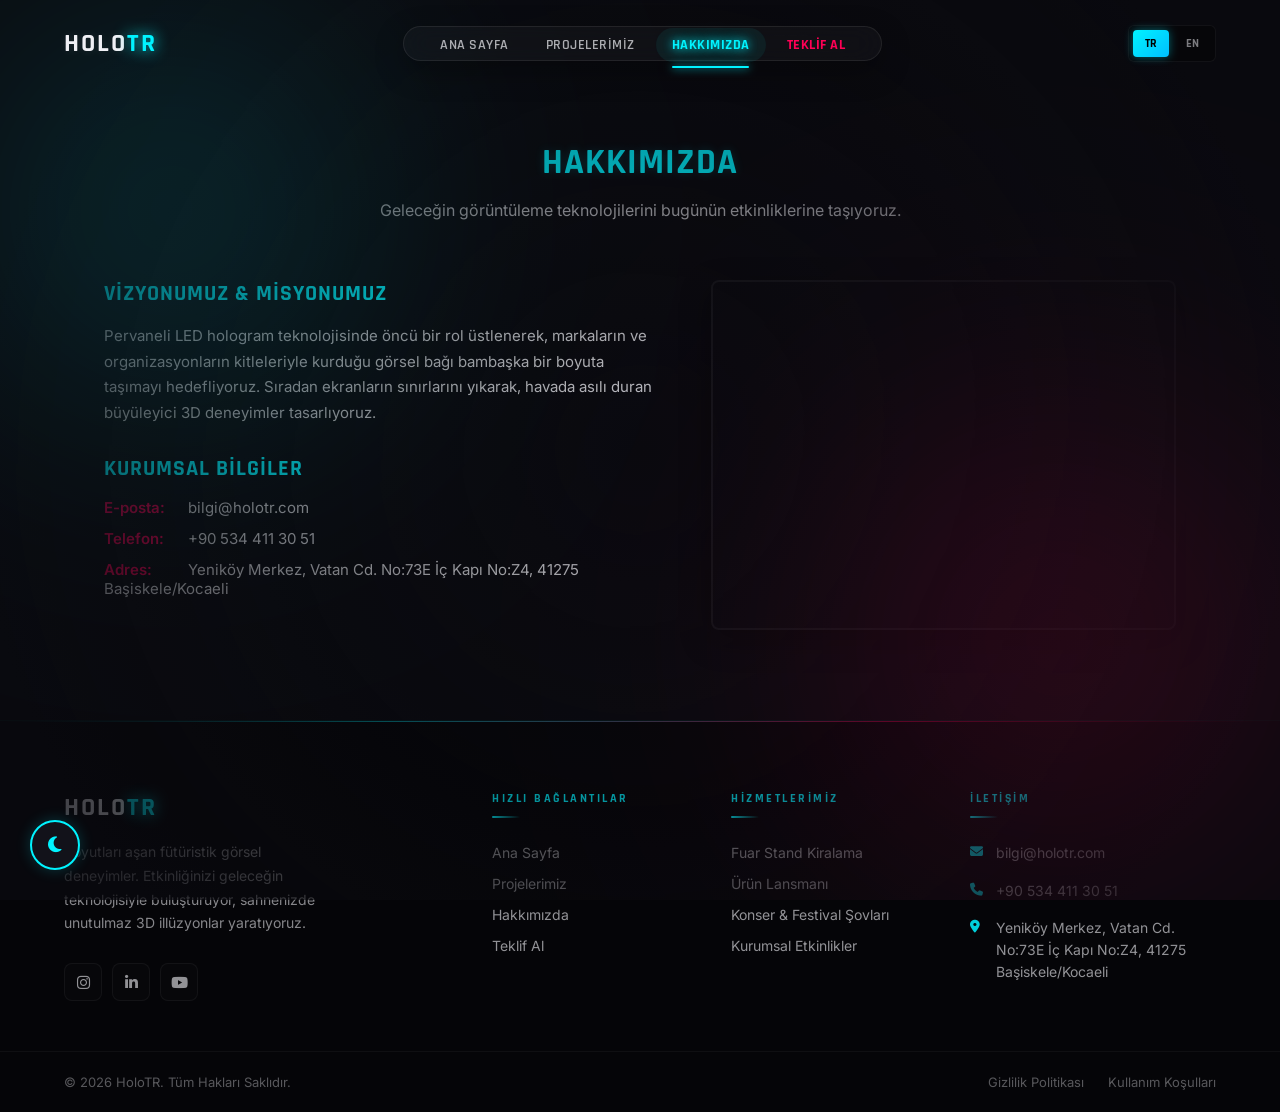
<file: about.html>
<!DOCTYPE html>
<html lang="tr">
<head>
    <meta charset="UTF-8">
    <meta name="viewport" content="width=device-width, initial-scale=1.0">
    <title>Hakkımızda - Hologram Gösteri Hizmetleri</title>
    <link rel="preconnect" href="https://fonts.googleapis.com">
    <link rel="preconnect" href="https://fonts.gstatic.com" crossorigin>
    <link href="https://fonts.googleapis.com/css2?family=Inter:wght@300;400;600&family=Rajdhani:wght@500;700&display=swap" rel="stylesheet">
    <link rel="stylesheet" href="https://cdnjs.cloudflare.com/ajax/libs/font-awesome/6.5.1/css/all.min.css">

    <link rel="stylesheet" href="css/style.css">
    <link rel="stylesheet" href="css/animations.css">
</head>
<body class="dark-theme">

    <!-- Pervane yok, sadece arka plan sis efekti -->
    <div class="hologram-bg-container">
        <div class="cyber-fog fog-cyan"></div>
        <div class="cyber-fog fog-magenta"></div>
    </div>

    <!-- Scroll ile aktif olan duman makineleri (kapsayıcıdan bağımsız) -->
    <div class="fog-machine machine-left"></div>
    <div class="fog-machine machine-right"></div>

    <header class="site-header">
        <div class="header-inner">
            <div class="logo">
                <a href="index.html">HOLO<span>TR</span></a>
            </div>

            <nav class="main-nav">
                <div class="nav-wrapper">
                    <ul>
                        <li><a href="index.html" data-i18n="nav-home">Ana Sayfa</a></li>
                        <li><a href="projects.html" data-i18n="nav-projects">Projelerimiz</a></li>
                        <li><a href="about.html" class="active" data-i18n="nav-about">Hakkımızda</a></li>
                        <li><a href="contact.html" class="btn-cta" data-i18n="nav-contact">Teklif Al</a></li>
                    </ul>
                </div>
            </nav>

            <div class="header-actions">
                <div class="lang-switch">
                    <button id="btn-tr" class="active">TR</button>
                    <button id="btn-en">EN</button>
                </div>
                <button class="mobile-menu-toggle" id="mobileMenuToggle" aria-label="Menüyü Aç/Kapat" aria-expanded="false">
                    <span class="hamburger-line"></span>
                    <span class="hamburger-line"></span>
                    <span class="hamburger-line"></span>
                </button>
            </div>
        </div>
    </header>

    <section class="about-section">
        <div class="section-title reveal">
            <h2 data-i18n="about-title">Hakkımızda</h2>
            <p data-i18n="about-subtitle">Geleceğin görüntüleme teknolojilerini bugünün etkinliklerine taşıyoruz.</p>
        </div>

        <div class="about-content-grid">
            <div class="about-text reveal delay-1">
                <h3 data-i18n="about-vision-title">Vizyonumuz & Misyonumuz</h3>
                <p data-i18n="about-vision-text">Pervaneli LED hologram teknolojisinde öncü bir rol üstlenerek, markaların ve organizasyonların kitleleriyle kurduğu görsel bağı bambaşka bir boyuta taşımayı hedefliyoruz. Sıradan ekranların sınırlarını yıkarak, havada asılı duran büyüleyici 3D deneyimler tasarlıyoruz.</p>

                <h3 data-i18n="about-info-title">Kurumsal Bilgiler</h3>
                <ul class="corporate-info-list">
                    <li><strong>E-posta:</strong> <a href="mailto:bilgi@holotr.com">bilgi@holotr.com</a></li>
                    <li><strong>Telefon:</strong> <a href="tel:+905344113051">+90 534 411 30 51</a></li>
                    <li><strong>Adres:</strong> Yeniköy Merkez, Vatan Cd. No:73E İç Kapı No:Z4, 41275 Başiskele/Kocaeli</li>
                </ul>
            </div>

            <div class="about-map-container reveal delay-2">
                <iframe
                    src="https://maps.google.com/maps?q=Yenik%C3%B6y%20Merkez,%20Vatan%20Cd.%20No:73E,%20Ba%C5%9Fiskele,%20Kocaeli&t=&z=15&ie=UTF8&iwloc=&output=embed"
                    width="100%"
                    height="100%"
                    style="border:0;"
                    allowfullscreen=""
                    loading="lazy"
                    referrerpolicy="no-referrer-when-downgrade">
                </iframe>
            </div>
        </div>
    </section>

    <div class="theme-toggle-container">
        <button id="theme-toggle-btn" title="Temayı Değiştir">
            <i class="fas fa-moon" id="theme-icon"></i>
        </button>
    </div>

    <footer class="site-footer">
        <div class="footer-glow-bar"></div>
        <div class="footer-main">
            <div class="footer-brand">
                <span class="footer-logo">HOLO<span>TR</span></span>
                <p class="footer-tagline" data-i18n="footer-slogan">Boyutları aşan fütüristik görsel deneyimler. Etkinliğinizi geleceğin teknolojisiyle buluşturuyor, sahnenizde unutulmaz 3D illüzyonlar yaratıyoruz.</p>
                <div class="footer-social-icons">
                    <a href="https://www.instagram.com/holo.tr/" target="_blank" title="Instagram"><i class="fab fa-instagram"></i></a>
                    <a href="#" target="_blank" title="LinkedIn"><i class="fab fa-linkedin-in"></i></a>
                    <a href="#" target="_blank" title="YouTube"><i class="fab fa-youtube"></i></a>
                </div>
            </div>
            <div class="footer-col">
                <h4 data-i18n="footer-nav-title">Hızlı Bağlantılar</h4>
                <ul>
                    <li><a href="index.html" data-i18n="nav-home">Ana Sayfa</a></li>
                    <li><a href="projects.html" data-i18n="nav-projects">Projelerimiz</a></li>
                    <li><a href="about.html" data-i18n="nav-about">Hakkımızda</a></li>
                    <li><a href="contact.html" data-i18n="nav-contact">Teklif Al</a></li>
                </ul>
            </div>
            <div class="footer-col">
                <h4 data-i18n="footer-services-title">Hizmetlerimiz</h4>
                <ul>
                    <li><a href="contact.html" data-i18n="footer-svc-1">Fuar Stand Kiralama</a></li>
                    <li><a href="contact.html" data-i18n="footer-svc-2">Ürün Lansmanı</a></li>
                    <li><a href="contact.html" data-i18n="footer-svc-3">Konser & Festival Şovları</a></li>
                    <li><a href="contact.html" data-i18n="footer-svc-4">Kurumsal Etkinlikler</a></li>
                </ul>
            </div>
            <div class="footer-col">
                <h4 data-i18n="footer-contact-title">İletişim</h4>
                <div class="footer-contact-item">
                    <i class="fas fa-envelope"></i>
                    <p><a href="mailto:bilgi@holotr.com">bilgi@holotr.com</a></p>
                </div>
                <div class="footer-contact-item">
                    <i class="fas fa-phone"></i>
                    <p><a href="tel:+905344113051">+90 534 411 30 51</a></p>
                </div>
                <div class="footer-contact-item">
                    <i class="fas fa-map-marker-alt"></i>
                    <p data-i18n="footer-address">Yeniköy Merkez, Vatan Cd. No:73E İç Kapı No:Z4, 41275 Başiskele/Kocaeli</p>
                </div>
            </div>
        </div>
        <div class="footer-bottom-bar">
            <div class="footer-bottom-inner">
                <p class="footer-copyright">&copy; 2026 HoloTR. <span data-i18n="footer-rights">Tüm Hakları Saklıdır.</span></p>
                <div class="footer-legal-links">
                    <a href="#" data-i18n="footer-privacy">Gizlilik Politikası</a>
                    <a href="#" data-i18n="footer-terms">Kullanım Koşulları</a>
                </div>
            </div>
        </div>
    </footer>

    <script src="js/main.js"></script>
</body>
</html>
</file>
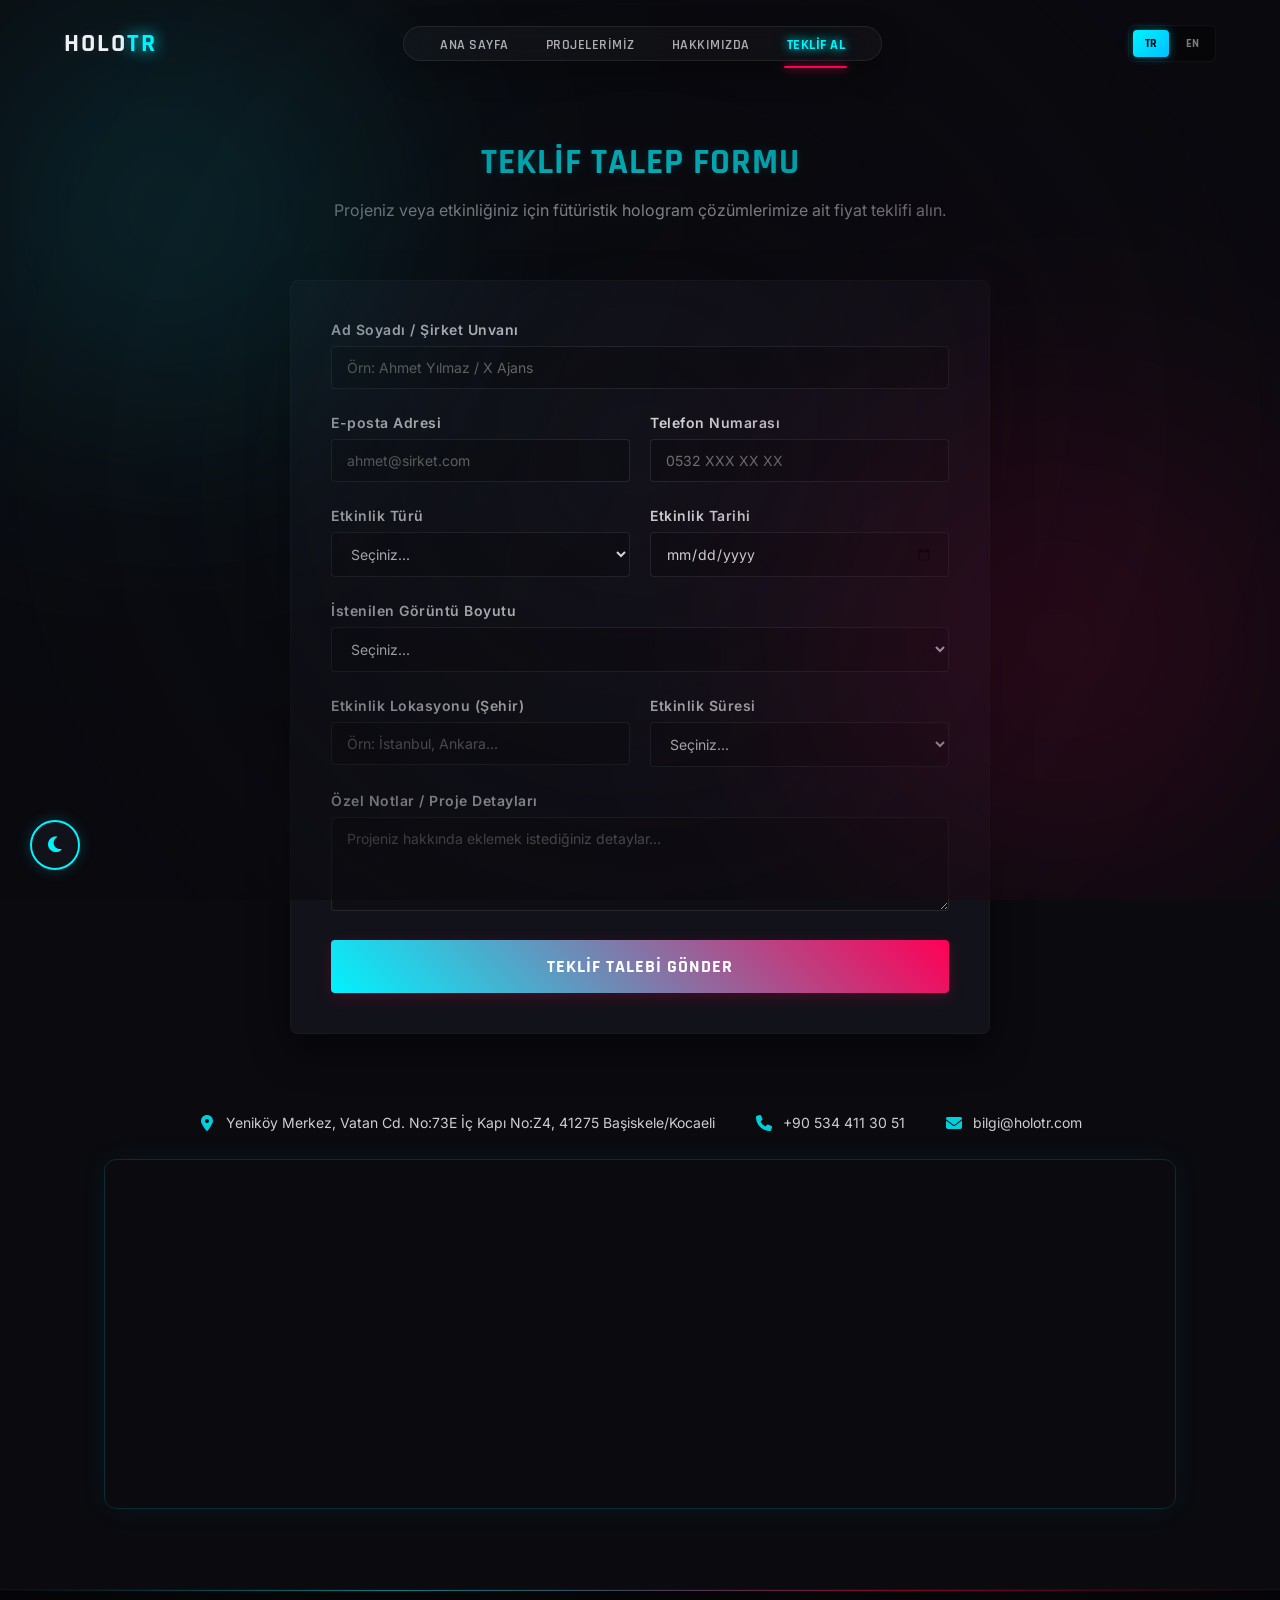
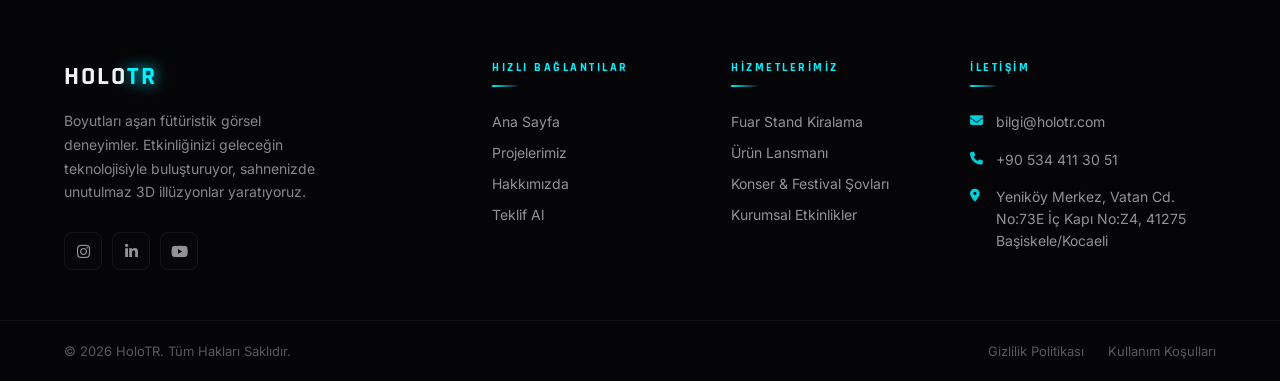
<file: contact.html>
<!DOCTYPE html>
<html lang="tr">
<head>
    <meta charset="UTF-8">
    <meta name="viewport" content="width=device-width, initial-scale=1.0">
    <title>Teklif Al - Hologram Gösteri Hizmetleri</title>
    <link rel="preconnect" href="https://fonts.googleapis.com">
    <link rel="preconnect" href="https://fonts.gstatic.com" crossorigin>
    <link href="https://fonts.googleapis.com/css2?family=Inter:wght@300;400;600&family=Rajdhani:wght@500;700&display=swap" rel="stylesheet">
    <link rel="stylesheet" href="https://cdnjs.cloudflare.com/ajax/libs/font-awesome/6.5.1/css/all.min.css">

    <link rel="stylesheet" href="css/style.css">
    <link rel="stylesheet" href="css/animations.css">
</head>
<body class="dark-theme">

    <!-- Pervane yok, sadece arka plan sis efekti -->
    <div class="hologram-bg-container">
        <div class="cyber-fog fog-cyan"></div>
        <div class="cyber-fog fog-magenta"></div>
    </div>

    <!-- Scroll ile aktif olan duman makineleri (kapsayıcıdan bağımsız) -->
    <div class="fog-machine machine-left"></div>
    <div class="fog-machine machine-right"></div>

    <header class="site-header">
        <div class="header-inner">
            <div class="logo">
                <a href="index.html">HOLO<span>TR</span></a>
            </div>

            <nav class="main-nav">
                <div class="nav-wrapper">
                    <ul>
                        <li><a href="index.html" data-i18n="nav-home">Ana Sayfa</a></li>
                        <li><a href="projects.html" data-i18n="nav-projects">Projelerimiz</a></li>
                        <li><a href="about.html" data-i18n="nav-about">Hakkımızda</a></li>
                        <li><a href="contact.html" class="btn-cta active" data-i18n="nav-contact">Teklif Al</a></li>
                    </ul>
                </div>
            </nav>

            <div class="header-actions">
                <div class="lang-switch">
                    <button id="btn-tr" class="active">TR</button>
                    <button id="btn-en">EN</button>
                </div>
                <button class="mobile-menu-toggle" id="mobileMenuToggle" aria-label="Menüyü Aç/Kapat" aria-expanded="false">
                    <span class="hamburger-line"></span>
                    <span class="hamburger-line"></span>
                    <span class="hamburger-line"></span>
                </button>
            </div>
        </div>
    </header>

    <section class="contact-section">
        <div class="section-title reveal">
            <h2 data-i18n="form-title">Teklif Talep Formu</h2>
            <p data-i18n="form-subtitle">Projeniz veya etkinliğiniz için fütüristik hologram çözümlerimize ait fiyat teklifi alın.</p>
        </div>

        <div class="form-container reveal delay-1">
            <form id="proposalForm" action="https://formspree.io/f/xbdvjejz" method="POST">
                <div class="form-group">
                    <label for="customerName" data-i18n="lbl-name">Ad Soyadı / Şirket Unvanı</label>
                    <input type="text" id="customerName" name="customerName" required placeholder="Örn: Ahmet Yılmaz / X Ajans" data-i18n-placeholder="placeholder-name">
                </div>

                <div class="form-grid-2">
                    <div class="form-group">
                        <label for="email" data-i18n="lbl-email">E-posta Adresi</label>
                        <input type="email" id="email" name="email" required placeholder="ahmet@sirket.com" data-i18n-placeholder="placeholder-email">
                    </div>
                    <div class="form-group">
                        <label for="phone" data-i18n="lbl-phone">Telefon Numarası</label>
                        <input type="tel" id="phone" name="phone" required placeholder="0532 XXX XX XX" data-i18n-placeholder="placeholder-phone">
                    </div>
                </div>

                <div class="form-grid-2">
                    <div class="form-group">
                        <label for="eventType" data-i18n="lbl-event-type">Etkinlik Türü</label>
                        <select id="eventType" name="eventType" required>
                            <option value="" disabled selected data-i18n="opt-select">Seçiniz...</option>
                            <option value="fuar" data-i18n="filter-fuar">Fuar Standı</option>
                            <option value="lansman" data-i18n="filter-lansman">Lansmanlar</option>
                            <option value="festival" data-i18n="filter-festival">Konser / Festival</option>
                            <option value="diger" data-i18n="opt-other">Diğer / Özel Etkinlik</option>
                        </select>
                    </div>
                    <div class="form-group">
                        <label for="eventDate" data-i18n="lbl-date">Etkinlik Tarihi <span class="label-optional">(Opsiyonel)</span></label>
                        <input type="date" id="eventDate" name="eventDate">
                    </div>
                </div>

                <div class="form-group">
                    <label for="hologramSize" data-i18n="lbl-hologram-size">İstenilen Görüntü Boyutu</label>
                    <select id="hologramSize" name="hologramSize" required>
                        <option value="" disabled selected data-i18n="opt-select">Seçiniz...</option>
                        <option value="desktop" data-i18n="opt-size-desktop">Masaüstü / Ürün Boyutu (~50 cm)</option>
                        <option value="human" data-i18n="opt-size-human">İnsan Boyu / Standart (~1.5 m - 2 m)</option>
                        <option value="stage" data-i18n="opt-size-stage">Sahne / Dev Boyut (3 m ve üzeri)</option>
                    </select>
                </div>

                <div class="form-grid-2">
                    <div class="form-group">
                        <label for="eventLocation" data-i18n="lbl-event-location">Etkinlik Lokasyonu (Şehir)</label>
                        <input type="text" id="eventLocation" name="eventLocation" placeholder="Örn: İstanbul, Ankara..." data-i18n-placeholder="placeholder-location">
                    </div>
                    <div class="form-group">
                        <label for="eventDuration" data-i18n="lbl-event-duration">Etkinlik Süresi</label>
                        <select id="eventDuration" name="eventDuration" required>
                            <option value="" disabled selected data-i18n="opt-select">Seçiniz...</option>
                            <option value="1-day" data-i18n="opt-duration-1">1 Gün</option>
                            <option value="2-4-days" data-i18n="opt-duration-2-4">2-4 Gün (Fuar Süresince)</option>
                            <option value="weekly" data-i18n="opt-duration-weekly">1 Hafta ve Üzeri</option>
                        </select>
                    </div>
                </div>

                <div class="form-group">
                    <label for="notes" data-i18n="lbl-notes">Özel Notlar / Proje Detayları</label>
                    <textarea id="notes" name="notes" rows="4" placeholder="Projeniz hakkında eklemek istediğiniz detaylar..." data-i18n-placeholder="placeholder-notes"></textarea>
                </div>

                <button type="submit" class="btn-submit" id="btnSubmitForm" data-i18n="btn-send">Teklif Talebi Gönder</button>
            </form>

            <div id="formSuccessMessage" class="success-message" style="display: none;">
                <h3 data-i18n="msg-success-title">Talebiniz Başarıyla Alındı!</h3>
                <p data-i18n="msg-success-desc">Uzman ekibimiz en kısa sürede sizinle iletişime geçecektir.</p>
            </div>
        </div>
    </section>

    <section class="contact-map-section reveal">
        <div class="contact-meta-bar">
            <div class="contact-meta-item">
                <i class="fas fa-map-marker-alt"></i>
                <span>Yeniköy Merkez, Vatan Cd. No:73E İç Kapı No:Z4, 41275 Başiskele/Kocaeli</span>
            </div>
            <div class="contact-meta-item">
                <i class="fas fa-phone"></i>
                <a href="tel:+905344113051">+90 534 411 30 51</a>
            </div>
            <div class="contact-meta-item">
                <i class="fas fa-envelope"></i>
                <a href="mailto:bilgi@holotr.com">bilgi@holotr.com</a>
            </div>
        </div>
        <div class="contact-map-wrapper">
            <iframe
                src="https://maps.google.com/maps?q=Yenik%C3%B6y%20Merkez,%20Vatan%20Cd.%20No:73E,%20Ba%C5%9Fiskele,%20Kocaeli&t=&z=15&ie=UTF8&iwloc=&output=embed"
                width="100%"
                height="350"
                style="border:0;"
                allowfullscreen=""
                loading="lazy"
                referrerpolicy="no-referrer-when-downgrade">
            </iframe>
        </div>
    </section>

    <div class="theme-toggle-container">
        <button id="theme-toggle-btn" title="Temayı Değiştir">
            <i class="fas fa-moon" id="theme-icon"></i>
        </button>
    </div>

    <footer class="site-footer">
        <div class="footer-glow-bar"></div>
        <div class="footer-main">
            <div class="footer-brand">
                <span class="footer-logo">HOLO<span>TR</span></span>
                <p class="footer-tagline" data-i18n="footer-slogan">Boyutları aşan fütüristik görsel deneyimler. Etkinliğinizi geleceğin teknolojisiyle buluşturuyor, sahnenizde unutulmaz 3D illüzyonlar yaratıyoruz.</p>
                <div class="footer-social-icons">
                    <a href="https://www.instagram.com/holo.tr/" target="_blank" title="Instagram"><i class="fab fa-instagram"></i></a>
                    <a href="#" target="_blank" title="LinkedIn"><i class="fab fa-linkedin-in"></i></a>
                    <a href="#" target="_blank" title="YouTube"><i class="fab fa-youtube"></i></a>
                </div>
            </div>
            <div class="footer-col">
                <h4 data-i18n="footer-nav-title">Hızlı Bağlantılar</h4>
                <ul>
                    <li><a href="index.html" data-i18n="nav-home">Ana Sayfa</a></li>
                    <li><a href="projects.html" data-i18n="nav-projects">Projelerimiz</a></li>
                    <li><a href="about.html" data-i18n="nav-about">Hakkımızda</a></li>
                    <li><a href="contact.html" data-i18n="nav-contact">Teklif Al</a></li>
                </ul>
            </div>
            <div class="footer-col">
                <h4 data-i18n="footer-services-title">Hizmetlerimiz</h4>
                <ul>
                    <li><a href="contact.html" data-i18n="footer-svc-1">Fuar Stand Kiralama</a></li>
                    <li><a href="contact.html" data-i18n="footer-svc-2">Ürün Lansmanı</a></li>
                    <li><a href="contact.html" data-i18n="footer-svc-3">Konser & Festival Şovları</a></li>
                    <li><a href="contact.html" data-i18n="footer-svc-4">Kurumsal Etkinlikler</a></li>
                </ul>
            </div>
            <div class="footer-col">
                <h4 data-i18n="footer-contact-title">İletişim</h4>
                <div class="footer-contact-item">
                    <i class="fas fa-envelope"></i>
                    <p><a href="mailto:bilgi@holotr.com">bilgi@holotr.com</a></p>
                </div>
                <div class="footer-contact-item">
                    <i class="fas fa-phone"></i>
                    <p><a href="tel:+905344113051">+90 534 411 30 51</a></p>
                </div>
                <div class="footer-contact-item">
                    <i class="fas fa-map-marker-alt"></i>
                    <p data-i18n="footer-address">Yeniköy Merkez, Vatan Cd. No:73E İç Kapı No:Z4, 41275 Başiskele/Kocaeli</p>
                </div>
            </div>
        </div>
        <div class="footer-bottom-bar">
            <div class="footer-bottom-inner">
                <p class="footer-copyright">&copy; 2026 HoloTR. <span data-i18n="footer-rights">Tüm Hakları Saklıdır.</span></p>
                <div class="footer-legal-links">
                    <a href="#" data-i18n="footer-privacy">Gizlilik Politikası</a>
                    <a href="#" data-i18n="footer-terms">Kullanım Koşulları</a>
                </div>
            </div>
        </div>
    </footer>

    <script src="js/main.js"></script>
    <script src="js/contact.js"></script>
</body>
</html>
</file>
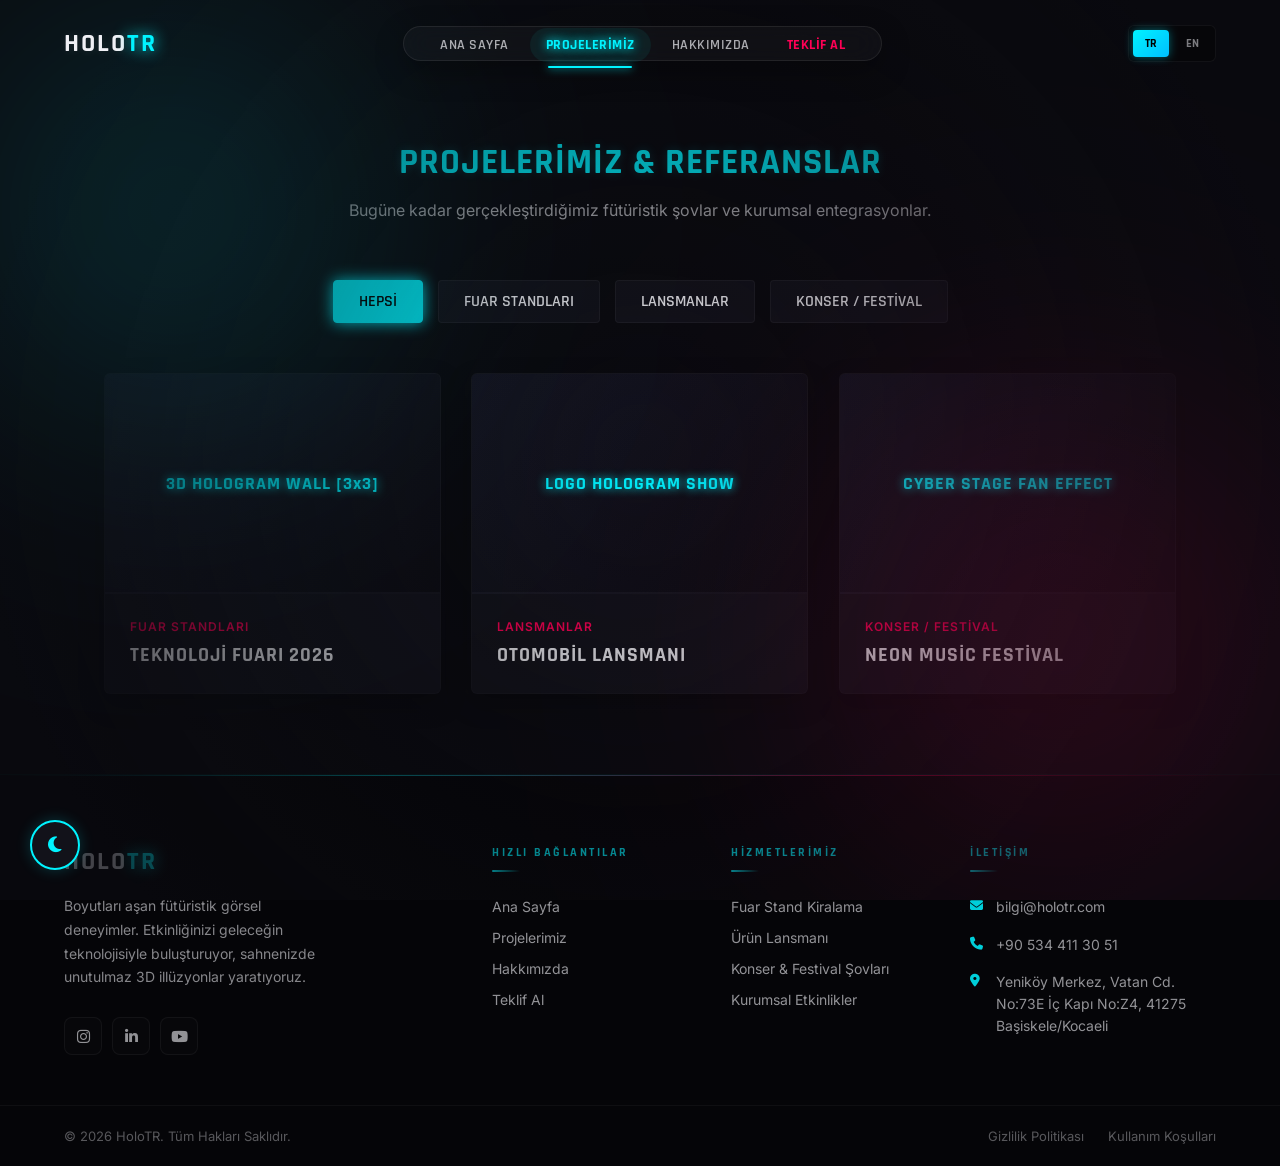
<file: projects.html>
<!DOCTYPE html>
<html lang="tr">
<head>
    <meta charset="UTF-8">
    <meta name="viewport" content="width=device-width, initial-scale=1.0">
    <title>Projelerimiz - Hologram Gösteri Hizmetleri</title>
    <link rel="preconnect" href="https://fonts.googleapis.com">
    <link rel="preconnect" href="https://fonts.gstatic.com" crossorigin>
    <link href="https://fonts.googleapis.com/css2?family=Inter:wght@300;400;600&family=Rajdhani:wght@500;700&display=swap" rel="stylesheet">
    <link rel="stylesheet" href="https://cdnjs.cloudflare.com/ajax/libs/font-awesome/6.5.1/css/all.min.css">

    <link rel="stylesheet" href="css/style.css">
    <link rel="stylesheet" href="css/animations.css">
</head>
<body class="dark-theme">

    <!-- Pervane yok, sadece arka plan sis efekti -->
    <div class="hologram-bg-container">
        <div class="cyber-fog fog-cyan"></div>
        <div class="cyber-fog fog-magenta"></div>
    </div>

    <!-- Scroll ile aktif olan duman makineleri (kapsayıcıdan bağımsız) -->
    <div class="fog-machine machine-left"></div>
    <div class="fog-machine machine-right"></div>

    <header class="site-header">
        <div class="header-inner">
            <div class="logo">
                <a href="index.html">HOLO<span>TR</span></a>
            </div>

            <nav class="main-nav">
                <div class="nav-wrapper">
                    <ul>
                        <li><a href="index.html" data-i18n="nav-home">Ana Sayfa</a></li>
                        <li><a href="projects.html" class="active" data-i18n="nav-projects">Projelerimiz</a></li>
                        <li><a href="about.html" data-i18n="nav-about">Hakkımızda</a></li>
                        <li><a href="contact.html" class="btn-cta" data-i18n="nav-contact">Teklif Al</a></li>
                    </ul>
                </div>
            </nav>

            <div class="header-actions">
                <div class="lang-switch">
                    <button id="btn-tr" class="active">TR</button>
                    <button id="btn-en">EN</button>
                </div>
                <button class="mobile-menu-toggle" id="mobileMenuToggle" aria-label="Menüyü Aç/Kapat" aria-expanded="false">
                    <span class="hamburger-line"></span>
                    <span class="hamburger-line"></span>
                    <span class="hamburger-line"></span>
                </button>
            </div>
        </div>
    </header>

    <section class="projects-section">
        <div class="section-title reveal">
            <h2 data-i18n="proj-title">Projelerimiz & Referanslar</h2>
            <p data-i18n="proj-subtitle">Bugüne kadar gerçekleştirdiğimiz fütüristik şovlar ve kurumsal entegrasyonlar.</p>
        </div>

        <div class="filter-container reveal delay-1">
            <button class="filter-btn active" data-filter="all" data-i18n="filter-all">Hepsi</button>
            <button class="filter-btn" data-filter="fuar" data-i18n="filter-fuar">Fuar Standları</button>
            <button class="filter-btn" data-filter="lansman" data-i18n="filter-lansman">Lansmanlar</button>
            <button class="filter-btn" data-filter="festival" data-i18n="filter-festival">Konser / Festival</button>
        </div>

        <div class="projects-grid">
            <div class="project-item fuar reveal delay-1">
                <div class="project-media">
                    <div class="media-placeholder">3D HOLOGRAM WALL [3x3]</div>
                </div>
                <div class="project-info">
                    <span class="project-category" data-i18n="filter-fuar">Fuar Standı</span>
                    <h3>Teknoloji Fuarı 2026</h3>
                </div>
            </div>

            <div class="project-item lansman reveal delay-2">
                <div class="project-media">
                    <div class="media-placeholder">LOGO HOLOGRAM SHOW</div>
                </div>
                <div class="project-info">
                    <span class="project-category" data-i18n="filter-lansman">Lansmanlar</span>
                    <h3>Otomobil Lansmanı</h3>
                </div>
            </div>

            <div class="project-item festival reveal delay-3">
                <div class="project-media">
                    <div class="media-placeholder">CYBER STAGE FAN EFFECT</div>
                </div>
                <div class="project-info">
                    <span class="project-category" data-i18n="filter-festival">Konser / Festival</span>
                    <h3>Neon Music Festival</h3>
                </div>
            </div>
        </div>
    </section>

    <div class="theme-toggle-container">
        <button id="theme-toggle-btn" title="Temayı Değiştir">
            <i class="fas fa-moon" id="theme-icon"></i>
        </button>
    </div>

    <footer class="site-footer">
        <div class="footer-glow-bar"></div>
        <div class="footer-main">
            <div class="footer-brand">
                <span class="footer-logo">HOLO<span>TR</span></span>
                <p class="footer-tagline" data-i18n="footer-slogan">Boyutları aşan fütüristik görsel deneyimler. Etkinliğinizi geleceğin teknolojisiyle buluşturuyor, sahnenizde unutulmaz 3D illüzyonlar yaratıyoruz.</p>
                <div class="footer-social-icons">
                    <a href="https://www.instagram.com/holo.tr/" target="_blank" title="Instagram"><i class="fab fa-instagram"></i></a>
                    <a href="#" target="_blank" title="LinkedIn"><i class="fab fa-linkedin-in"></i></a>
                    <a href="#" target="_blank" title="YouTube"><i class="fab fa-youtube"></i></a>
                </div>
            </div>
            <div class="footer-col">
                <h4 data-i18n="footer-nav-title">Hızlı Bağlantılar</h4>
                <ul>
                    <li><a href="index.html" data-i18n="nav-home">Ana Sayfa</a></li>
                    <li><a href="projects.html" data-i18n="nav-projects">Projelerimiz</a></li>
                    <li><a href="about.html" data-i18n="nav-about">Hakkımızda</a></li>
                    <li><a href="contact.html" data-i18n="nav-contact">Teklif Al</a></li>
                </ul>
            </div>
            <div class="footer-col">
                <h4 data-i18n="footer-services-title">Hizmetlerimiz</h4>
                <ul>
                    <li><a href="contact.html" data-i18n="footer-svc-1">Fuar Stand Kiralama</a></li>
                    <li><a href="contact.html" data-i18n="footer-svc-2">Ürün Lansmanı</a></li>
                    <li><a href="contact.html" data-i18n="footer-svc-3">Konser & Festival Şovları</a></li>
                    <li><a href="contact.html" data-i18n="footer-svc-4">Kurumsal Etkinlikler</a></li>
                </ul>
            </div>
            <div class="footer-col">
                <h4 data-i18n="footer-contact-title">İletişim</h4>
                <div class="footer-contact-item">
                    <i class="fas fa-envelope"></i>
                    <p><a href="mailto:bilgi@holotr.com">bilgi@holotr.com</a></p>
                </div>
                <div class="footer-contact-item">
                    <i class="fas fa-phone"></i>
                    <p><a href="tel:+905344113051">+90 534 411 30 51</a></p>
                </div>
                <div class="footer-contact-item">
                    <i class="fas fa-map-marker-alt"></i>
                    <p data-i18n="footer-address">Yeniköy Merkez, Vatan Cd. No:73E İç Kapı No:Z4, 41275 Başiskele/Kocaeli</p>
                </div>
            </div>
        </div>
        <div class="footer-bottom-bar">
            <div class="footer-bottom-inner">
                <p class="footer-copyright">&copy; 2026 HoloTR. <span data-i18n="footer-rights">Tüm Hakları Saklıdır.</span></p>
                <div class="footer-legal-links">
                    <a href="#" data-i18n="footer-privacy">Gizlilik Politikası</a>
                    <a href="#" data-i18n="footer-terms">Kullanım Koşulları</a>
                </div>
            </div>
        </div>
    </footer>

    <script src="js/main.js"></script>
    <script>
        document.addEventListener('DOMContentLoaded', () => {
            const filterButtons = document.querySelectorAll('.filter-btn');
            const projectItems = document.querySelectorAll('.project-item');

            filterButtons.forEach(btn => {
                btn.addEventListener('click', () => {
                    filterButtons.forEach(b => b.classList.remove('active'));
                    btn.classList.add('active');

                    const filterValue = btn.getAttribute('data-filter');

                    projectItems.forEach(item => {
                        if (filterValue === 'all' || item.classList.contains(filterValue)) {
                            item.style.display = 'block';
                        } else {
                            item.style.display = 'none';
                        }
                    });
                });
            });
        });
    </script>
</body>
</html>
</file>
<file: css/style.css>
/* ==========================================================================
   1. DEĞİŞKENLER VE TEMA AYARLARI (GÜNCELLENMİŞ SÜRÜM)
   ========================================================================== */
:root {
    --bg-color: #0a0a0f;
    --text-color: #f0f0f5;
    --accent-color: #00f3ff; 
    --plasma-color: #ff0055; 
    --header-bg: rgba(10, 10, 15, 0.85);
    --footer-bg: #050508;
    --card-bg: #12121a;
    --nav-text-color: #f0f0f5;
}

body.light-theme {
    --bg-color: #f4f6f9;
    --text-color: #1a1a24;
    --accent-color: #0055cc; 
    --plasma-color: #e6004c; 
    --header-bg: rgba(255, 255, 255, 0.95); 
    --footer-bg: #e1e5ed;
    --card-bg: #ffffff;
    --nav-text-color: #1a1a24;
}

/* ==========================================================================
   2. GENEL SIFIRLAMA VE TIPOGRAFİ
   ========================================================================== */
* {
    margin: 0;
    padding: 0;
    box-sizing: border-box;
    transition: background-color 0.3s ease, color 0.3s ease, border-color 0.3s ease;
}

body {
    font-family: 'Inter', sans-serif;
    background-color: var(--bg-color);
    color: var(--text-color);
    overflow-x: hidden;
}

h1, h2, h3, .logo {
    font-family: 'Rajdhani', sans-serif;
    text-transform: uppercase;
    letter-spacing: 1px;
}

a {
    text-decoration: none;
    color: inherit;
}

/* ==========================================================================
   3. ÜST MENÜ (HEADER) - SİMETRİK KAPSÜL SÜRÜMÜ
   ========================================================================== */
.site-header {
    position: fixed;
    top: 0;
    left: 0;
    width: 100%;
    z-index: 1000;
    padding: 25px 5%;
    background: transparent; 
}

.header-inner {
    display: flex;
    justify-content: space-between;
    align-items: center;
    max-width: 1400px;
    margin: 0 auto;
    width: 100%;
}

.logo {
    font-size: 26px;
    font-weight: 700;
    letter-spacing: 2px;
    color: var(--text-color);
    text-shadow: 0 0 10px rgba(255, 255, 255, 0.1);
    cursor: pointer;
}
.logo span {
    color: var(--accent-color);
    text-shadow: 0 0 15px var(--accent-color);
}

.main-nav {
    display: flex;
    align-items: center;
}

/* 💊 BUZLU CAM EFEKTLİ YUVARLATILMIŞ KAPSÜL */
.nav-wrapper {
    background: rgba(255, 255, 255, 0.03);
    backdrop-filter: blur(15px);
    -webkit-backdrop-filter: blur(15px);
    border: 1px solid rgba(255, 255, 255, 0.08);
    padding: 6px 20px;
    border-radius: 100px;
    box-shadow: 0 10px 30px rgba(0, 0, 0, 0.3);
    transition: all 0.3s ease;
}

.nav-wrapper ul {
    display: flex;
    list-style: none;
    gap: 5px;
    margin: 0;
    padding: 0;
}

.nav-wrapper ul li a {
    color: var(--text-color);
    text-decoration: none;
    font-weight: 600;
    font-size: 14px;
    letter-spacing: 0.5px;
    padding: 8px 16px;
    border-radius: 50px;
    text-transform: uppercase;
    font-family: 'Rajdhani', sans-serif;
    transition: all 0.3s ease;
    opacity: 0.7;
}

.nav-wrapper ul li a:hover,
.nav-wrapper ul li a.active {
    opacity: 1;
    color: var(--accent-color) !important;
    background: rgba(0, 243, 255, 0.06);
}

.nav-wrapper:hover {
    border-color: rgba(0, 243, 255, 0.25);
    box-shadow: 0 0 20px rgba(0, 243, 255, 0.1);
}

.header-actions {
    display: flex;
    align-items: center;
    gap: 15px;
}

.lang-switch {
    display: flex;
    gap: 5px;
    background: rgba(0, 0, 0, 0.3);
    padding: 4px;
    border-radius: 6px;
    border: 1px solid rgba(255, 255, 255, 0.05);
}

.lang-switch button {
    background: none;
    border: none;
    color: var(--text-color);
    padding: 6px 12px;
    cursor: pointer;
    font-size: 12px;
    font-weight: 700;
    font-family: 'Rajdhani', sans-serif;
    border-radius: 4px;
    transition: all 0.2s ease;
    opacity: 0.5;
}

.lang-switch button:hover { opacity: 0.9; }

.lang-switch button.active {
    background: linear-gradient(135deg, var(--accent-color), #00bfff);
    color: #000;
    opacity: 1;
    box-shadow: 0 0 10px rgba(0, 243, 255, 0.4);
}

/* ==========================================================================
   4. HERO / GİRİŞ ALANI
   ========================================================================== */
.hero-section {
    position: relative;
    height: 100vh;
    width: 100%;
    display: flex;
    justify-content: center;
    align-items: center;
    text-align: center;
    padding: 0 20px;
}

.hero-content {
    position: relative;
    z-index: 10;
    max-width: 800px;
}

.hero-content h1 {
    font-size: 56px;
    font-weight: 700;
    margin-bottom: 20px;
    text-shadow: 0 0 20px rgba(0, 243, 255, 0.3);
}

.hero-content p {
    font-size: 18px;
    margin-bottom: 40px;
    opacity: 0.9;
}

.hero-buttons {
    display: flex;
    gap: 18px;
    justify-content: center;
    flex-wrap: wrap;
}

.btn-main {
    display: inline-block;
    padding: 15px 40px;
    background: transparent;
    border: 2px solid var(--accent-color);
    color: var(--text-color);
    font-weight: 600;
    text-transform: uppercase;
    letter-spacing: 1px;
    border-radius: 4px;
    box-shadow: 0 0 15px rgba(0, 243, 255, 0.2);
    transition: all 0.3s ease;
}
.btn-main:hover {
    background-color: var(--accent-color);
    color: #000;
    box-shadow: 0 0 28px var(--accent-color);
    transform: translateY(-2px);
}

.btn-secondary {
    display: inline-flex;
    align-items: center;
    gap: 8px;
    padding: 15px 40px;
    background: rgba(255, 255, 255, 0.04);
    backdrop-filter: blur(10px);
    -webkit-backdrop-filter: blur(10px);
    border: 1px solid rgba(255, 255, 255, 0.12);
    color: var(--text-color);
    font-weight: 600;
    text-transform: uppercase;
    letter-spacing: 1px;
    border-radius: 4px;
    font-family: 'Inter', sans-serif;
    font-size: 14px;
    transition: all 0.3s ease;
}

.btn-secondary i {
    font-size: 12px;
    opacity: 0.7;
    transition: transform 0.3s ease;
}

.btn-secondary:hover {
    background: rgba(255, 255, 255, 0.09);
    border-color: rgba(255, 255, 255, 0.28);
    transform: translateY(-2px);
    box-shadow: 0 8px 20px rgba(0, 0, 0, 0.2);
}

.btn-secondary:hover i {
    transform: translateX(3px);
    opacity: 1;
}

/* ==========================================================================
   5. TEMA DEĞİŞTİRME BUTONU (Sol Alt Sabit)
   ========================================================================== */
.theme-toggle-container {
    position: fixed;
    bottom: 30px;
    left: 30px;
    z-index: 999;
}

#theme-toggle-btn {
    width: 50px;
    height: 50px;
    border-radius: 50%;
    background-color: var(--card-bg);
    border: 2px solid var(--accent-color);
    cursor: pointer;
    display: flex;
    justify-content: center;
    align-items: center;
    box-shadow: 0 0 15px rgba(0, 243, 255, 0.2);
    transition: box-shadow 0.3s ease, border-color 0.3s ease;
}
#theme-toggle-btn:hover {
    box-shadow: 0 0 25px rgba(0, 243, 255, 0.45);
}
#theme-toggle-btn #theme-icon {
    font-size: 18px;
    color: var(--accent-color);
    transition: transform 0.4s ease, color 0.3s ease;
}
#theme-toggle-btn:hover #theme-icon {
    transform: rotate(25deg) scale(1.15);
}
body.light-theme #theme-toggle-btn #theme-icon {
    color: #e6a800;
}

/* ==========================================================================
   MOBİL HAMBURGER MENÜ BUTONU
   ========================================================================== */
.mobile-menu-toggle {
    display: none;
    flex-direction: column;
    justify-content: center;
    align-items: center;
    gap: 5px;
    width: 38px;
    height: 38px;
    background: rgba(0, 243, 255, 0.05);
    border: 1px solid rgba(0, 243, 255, 0.25);
    border-radius: 8px;
    cursor: pointer;
    padding: 7px 6px;
    transition: background 0.3s, border-color 0.3s;
}
.mobile-menu-toggle:hover {
    background: rgba(0, 243, 255, 0.12);
    border-color: rgba(0, 243, 255, 0.5);
}
.hamburger-line {
    display: block;
    width: 20px;
    height: 2px;
    background: var(--accent-color);
    border-radius: 2px;
    box-shadow: 0 0 6px var(--accent-color);
    transition: transform 0.35s cubic-bezier(0.4, 0, 0.2, 1), opacity 0.3s ease;
    transform-origin: center;
}
.mobile-menu-toggle.active .hamburger-line:nth-child(1) {
    transform: translateY(7px) rotate(45deg);
}
.mobile-menu-toggle.active .hamburger-line:nth-child(2) {
    opacity: 0;
    transform: scaleX(0);
}
.mobile-menu-toggle.active .hamburger-line:nth-child(3) {
    transform: translateY(-7px) rotate(-45deg);
}
body.light-theme .mobile-menu-toggle {
    border-color: rgba(0, 85, 204, 0.3);
    background: rgba(0, 85, 204, 0.05);
}
body.light-theme .hamburger-line {
    background: var(--accent-color);
    box-shadow: none;
}

/* ==========================================================================
   6. ALT BİLGİ (FOOTER) - PROFESYONEL SÜRÜM
   ========================================================================== */
.site-footer {
    background-color: var(--footer-bg);
    border-top: 1px solid rgba(0, 243, 255, 0.08);
    position: relative;
    overflow: hidden;
}

.footer-glow-bar {
    position: absolute;
    top: 0;
    left: 0;
    width: 100%;
    height: 1px;
    background: linear-gradient(90deg, transparent 0%, var(--accent-color) 30%, var(--plasma-color) 70%, transparent 100%);
    opacity: 0.5;
}

.footer-main {
    display: grid;
    grid-template-columns: 2fr 1fr 1fr 1.3fr;
    gap: 50px;
    padding: 70px 5% 50px;
    max-width: 1400px;
    margin: 0 auto;
}

.footer-brand .footer-logo {
    font-family: 'Rajdhani', sans-serif;
    font-size: 26px;
    font-weight: 700;
    letter-spacing: 2px;
    text-transform: uppercase;
    margin-bottom: 16px;
    display: block;
    color: var(--text-color);
}

.footer-brand .footer-logo span {
    color: var(--accent-color);
    text-shadow: 0 0 15px var(--accent-color);
}

.footer-brand .footer-tagline {
    font-size: 14px;
    opacity: 0.55;
    line-height: 1.7;
    margin-bottom: 28px;
    max-width: 260px;
}

.footer-social-icons {
    display: flex;
    gap: 10px;
}

.footer-social-icons a {
    display: flex;
    justify-content: center;
    align-items: center;
    width: 38px;
    height: 38px;
    border: 1px solid rgba(255, 255, 255, 0.08);
    border-radius: 8px;
    color: var(--text-color);
    font-size: 15px;
    text-decoration: none;
    transition: all 0.3s ease;
    opacity: 0.6;
    background: rgba(255, 255, 255, 0.02);
}

.footer-social-icons a:hover {
    border-color: var(--accent-color);
    color: var(--accent-color);
    box-shadow: 0 0 14px rgba(0, 243, 255, 0.2);
    opacity: 1;
    transform: translateY(-3px);
    background: rgba(0, 243, 255, 0.05);
}

.footer-col h4 {
    font-family: 'Rajdhani', sans-serif;
    font-size: 12px;
    font-weight: 700;
    letter-spacing: 2.5px;
    text-transform: uppercase;
    color: var(--accent-color);
    margin-bottom: 24px;
    padding-bottom: 12px;
    position: relative;
}

.footer-col h4::after {
    content: '';
    position: absolute;
    bottom: 0;
    left: 0;
    width: 28px;
    height: 2px;
    background: linear-gradient(90deg, var(--accent-color), transparent);
    border-radius: 2px;
}

.footer-col ul {
    list-style: none;
    padding: 0;
    margin: 0;
}

.footer-col ul li { margin-bottom: 11px; }

.footer-col ul li a {
    font-size: 14px;
    opacity: 0.6;
    text-decoration: none;
    color: var(--text-color);
    transition: all 0.25s ease;
    display: inline-flex;
    align-items: center;
    gap: 0;
}

.footer-col ul li a:hover {
    opacity: 1;
    color: var(--accent-color);
    padding-left: 6px;
}

.footer-contact-item {
    display: flex;
    align-items: flex-start;
    gap: 12px;
    margin-bottom: 16px;
}

.footer-contact-item i {
    color: var(--accent-color);
    font-size: 13px;
    margin-top: 3px;
    flex-shrink: 0;
    width: 14px;
    opacity: 0.85;
}

.footer-contact-item p {
    font-size: 14px;
    opacity: 0.6;
    line-height: 1.55;
}
.footer-contact-item p a {
    color: inherit;
    text-decoration: none;
    transition: color 0.2s, opacity 0.2s;
}
.footer-contact-item p a:hover {
    color: var(--accent-color);
    opacity: 1;
}

.footer-bottom-bar {
    border-top: 1px solid rgba(255, 255, 255, 0.04);
    padding: 0 5%;
}

.footer-bottom-inner {
    display: flex;
    justify-content: space-between;
    align-items: center;
    padding: 22px 0;
    max-width: 1400px;
    margin: 0 auto;
}

.footer-copyright {
    font-size: 13px;
    opacity: 0.35;
}

.footer-legal-links {
    display: flex;
    gap: 24px;
}

.footer-legal-links a {
    font-size: 13px;
    opacity: 0.35;
    text-decoration: none;
    color: var(--text-color);
    transition: opacity 0.2s ease;
}

.footer-legal-links a:hover { opacity: 0.8; }

body.light-theme .footer-social-icons a { border-color: rgba(0, 0, 0, 0.1); }
body.light-theme .site-footer { border-top-color: rgba(0, 85, 204, 0.1); }

/* ==========================================================================
   7. NASIL ÇALIŞIR VE SSS BÖLÜMLERİ TASARIMI
   ========================================================================== */
.info-section, .faq-section {
    padding: 100px 5%;
    max-width: 1200px;
    margin: 0 auto;
}

.section-title {
    text-align: center;
    margin-bottom: 60px;
}
.section-title h2 {
    font-size: 36px;
    color: var(--accent-color);
    margin-bottom: 15px;
    text-shadow: 0 0 10px rgba(0, 243, 255, 0.2);
}
.section-title p {
    opacity: 0.7;
    font-size: 16px;
}

.info-grid {
    display: grid;
    grid-template-columns: repeat(auto-fit, minmax(300px, 1fr));
    gap: 30px;
}

.info-card {
    background-color: var(--card-bg);
    border: 1px solid rgba(255, 255, 255, 0.03);
    padding: 40px 30px;
    border-radius: 8px;
    position: relative;
    overflow: hidden;
    box-shadow: 0 10px 30px rgba(0,0,0,0.2);
    transform: translateY(0);
    transition: transform 0.4s cubic-bezier(0.165, 0.84, 0.44, 1), 
                box-shadow 0.4s cubic-bezier(0.165, 0.84, 0.44, 1), 
                border-color 0.3s ease;
}

.info-card::before {
    content: '';
    position: absolute;
    top: 0; left: 0; width: 100%; height: 3px;
    background: linear-gradient(90deg, var(--accent-color), transparent);
    opacity: 0.3;
    transition: opacity 0.3s ease;
}

.card-icon-svg {
    width: 50px;
    height: 50px;
    color: var(--accent-color);
    margin-bottom: 25px;
    transition: transform 0.4s ease, color 0.3s ease;
}

.card-icon-svg svg {
    width: 100%;
    height: 100%;
}

.info-card:hover {
    transform: translateY(-8px);
    border-color: rgba(255, 255, 255, 0.1);
}

.info-card:hover::before { opacity: 1; }
.info-card:hover .card-icon-svg { transform: scale(1.15) rotate(5deg); }

.info-card.card-rotate:hover {
    box-shadow: 0 15px 35px rgba(0, 243, 255, 0.15);
    border-color: var(--accent-color);
}
.info-card.card-rotate:hover .card-icon-svg {
    transform: scale(1.15) rotate(180deg);
}

.info-card.card-led:hover {
    box-shadow: 0 15px 35px rgba(255, 0, 85, 0.15);
    border-color: var(--plasma-color);
}
.info-card.card-led:hover .card-icon-svg { color: var(--plasma-color); }
.info-card.card-led::before { background: linear-gradient(90deg, var(--plasma-color), transparent); }

.info-card.card-cube:hover {
    box-shadow: 0 15px 35px rgba(0, 243, 255, 0.1), 0 15px 35px rgba(255, 0, 85, 0.1);
    border-color: #ffffff;
}
.info-card.card-cube:hover .card-icon-svg { color: #ffffff; }
.info-card.card-cube::before { background: linear-gradient(90deg, var(--accent-color), var(--plasma-color)); }

body.light-theme .card-icon-svg { color: var(--text-color); }

.faq-container {
    max-width: 800px;
    margin: 0 auto;
}

.faq-item {
    background-color: var(--card-bg);
    margin-bottom: 15px;
    border-radius: 4px;
    border: 1px solid rgba(255, 255, 255, 0.03);
    overflow: hidden;
}

.faq-question {
    padding: 22px 30px;
    display: flex;
    justify-content: space-between;
    align-items: center;
    cursor: pointer;
    font-weight: 600;
    font-size: 16px;
}
.faq-question:hover { color: var(--accent-color); }

.faq-toggle-icon {
    font-size: 20px;
    color: var(--accent-color);
    transition: transform 0.3s ease;
}

.faq-answer {
    max-height: 0;
    overflow: hidden;
    transition: max-height 0.3s ease-out, padding 0.3s ease;
    background-color: rgba(0,0,0,0.1);
    padding: 0 30px;
}
.faq-answer p {
    font-size: 14px;
    opacity: 0.7;
    line-height: 1.6;
    padding-bottom: 22px;
}

.faq-item.active .faq-answer {
    max-height: 200px;
    padding: 22px 30px;
}
.faq-item.active .faq-toggle-icon {
    transform: rotate(45deg);
    color: var(--plasma-color);
}

/* ==========================================================================
   8. PROJELER VE GALERİ SAYFASI TASARIMI
   ========================================================================== */
.projects-section {
    padding: 140px 5% 80px;
    max-width: 1200px;
    margin: 0 auto;
    min-height: 80vh;
}

.filter-container {
    display: flex;
    justify-content: center;
    gap: 15px;
    margin-bottom: 50px;
    flex-wrap: wrap;
}

.filter-btn {
    background-color: var(--card-bg);
    border: 1px solid rgba(255, 255, 255, 0.05);
    color: var(--text-color);
    padding: 10px 25px;
    font-family: 'Rajdhani', sans-serif;
    font-weight: 600;
    font-size: 16px;
    text-transform: uppercase;
    cursor: pointer;
    border-radius: 4px;
}
.filter-btn.active, .filter-btn:hover {
    background-color: var(--accent-color);
    color: #000;
    border-color: var(--accent-color);
    box-shadow: 0 0 15px var(--accent-color);
}

.projects-grid {
    display: grid;
    grid-template-columns: repeat(auto-fit, minmax(320px, 1fr));
    gap: 30px;
}

.project-item {
    background-color: var(--card-bg);
    border-radius: 6px;
    overflow: hidden;
    border: 1px solid rgba(255, 255, 255, 0.02);
    box-shadow: 0 10px 25px rgba(0,0,0,0.3);
}

.project-media {
    height: 220px;
    background: linear-gradient(135deg, #151522 0%, #0c0c12 100%);
    display: flex;
    justify-content: center;
    align-items: center;
    position: relative;
    border-bottom: 2px solid rgba(255, 255, 255, 0.02);
}

.media-placeholder {
    font-family: 'Rajdhani', sans-serif;
    font-size: 18px;
    font-weight: 700;
    color: var(--accent-color);
    text-shadow: 0 0 10px var(--accent-color);
    letter-spacing: 1px;
}

.project-info { padding: 25px; text-align: left; }
.project-category {
    font-size: 12px;
    text-transform: uppercase;
    color: var(--plasma-color);
    font-weight: 600;
    letter-spacing: 1px;
    display: block;
    margin-bottom: 8px;
}

.project-info h3 { font-size: 20px; color: var(--text-color); }

/* ==========================================================================
   9. HAKKIMIZDA SAYFASI TASARIMI
   ========================================================================== */
.about-section {
    padding: 140px 5% 80px;
    max-width: 1200px;
    margin: 0 auto;
    min-height: 80vh;
}

.about-content-grid {
    display: grid;
    grid-template-columns: 1.2fr 1fr;
    gap: 50px;
    margin-top: 40px;
    align-items: start;
}

@media (max-width: 768px) {
    .about-content-grid { grid-template-columns: 1fr; gap: 30px; }
}

.about-text { text-align: left; }
.about-text h3 {
    font-size: 22px;
    color: var(--accent-color);
    margin-bottom: 15px;
    margin-top: 30px;
}
.about-text h3:first-child { margin-top: 0; }
.about-text p { font-size: 15px; opacity: 0.8; line-height: 1.7; }

.corporate-info-list { list-style: none; margin-top: 15px; }
.corporate-info-list li { font-size: 15px; margin-bottom: 12px; opacity: 0.8; }
.corporate-info-list li strong {
    color: var(--plasma-color);
    font-weight: 600;
    display: inline-block;
    width: 80px;
}

.about-map-container {
    height: 350px;
    border-radius: 8px;
    overflow: hidden;
    border: 2px solid rgba(255, 255, 255, 0.05);
    box-shadow: 0 10px 30px rgba(0,0,0,0.4);
}

body.light-theme .about-map-container { border-color: rgba(0, 0, 0, 0.1); }

/* ==========================================================================
   10. TEKLİF AL / FORM SAYFASI TASARIMI
   ========================================================================== */
.contact-section {
    padding: 140px 5% 80px;
    max-width: 1200px;
    margin: 0 auto;
    min-height: 80vh;
}

.form-container {
    max-width: 700px;
    margin: 0 auto;
    background-color: var(--card-bg);
    padding: 40px;
    border-radius: 8px;
    border: 1px solid rgba(255, 255, 255, 0.03);
    box-shadow: 0 15px 40px rgba(0,0,0,0.4);
}

.form-grid-2 {
    display: grid;
    grid-template-columns: 1fr 1fr;
    gap: 20px;
}

@media (max-width: 576px) {
    .form-grid-2 { grid-template-columns: 1fr; gap: 0; }
}

.form-group { margin-bottom: 25px; text-align: left; }
.form-group label {
    display: block;
    font-size: 14px;
    font-weight: 600;
    margin-bottom: 8px;
    opacity: 0.9;
    letter-spacing: 0.5px;
}
.label-optional {
    font-size: 11px;
    font-weight: 400;
    opacity: 0.5;
    margin-left: 6px;
    letter-spacing: 0;
}

.form-group input, 
.form-group select, 
.form-group textarea {
    width: 100%;
    padding: 12px 15px;
    background-color: rgba(0, 0, 0, 0.2);
    border: 1px solid rgba(255, 255, 255, 0.1);
    color: var(--text-color);
    border-radius: 4px;
    font-family: 'Inter', sans-serif;
    font-size: 14px;
    outline: none;
}

body.light-theme .form-group input,
body.light-theme .form-group select,
body.light-theme .form-group textarea {
    background-color: #fff;
    border-color: rgba(0, 0, 0, 0.15);
}

.form-group input:focus, 
.form-group select:focus, 
.form-group textarea:focus {
    border-color: var(--accent-color);
    box-shadow: 0 0 10px rgba(0, 243, 255, 0.2);
}

.btn-submit {
    width: 100%;
    padding: 15px;
    background: linear-gradient(45deg, var(--accent-color), var(--plasma-color));
    color: #fff;
    border: none;
    font-family: 'Rajdhani', sans-serif;
    font-weight: 700;
    font-size: 18px;
    text-transform: uppercase;
    letter-spacing: 1px;
    border-radius: 4px;
    cursor: pointer;
    box-shadow: 0 4px 15px rgba(255, 0, 85, 0.2);
}

.btn-submit:hover { box-shadow: 0 0 25px var(--accent-color); }

.success-message { text-align: center; padding: 40px 20px; }
.success-message h3 {
    color: var(--accent-color);
    font-size: 28px;
    margin-bottom: 15px;
    text-shadow: 0 0 10px rgba(0, 243, 255, 0.2);
}
.success-message p { opacity: 0.8; font-size: 16px; }

/* İletişim Sayfası Harita + Meta Bilgi Bölümü */
.contact-map-section {
    padding: 0 5% 80px;
    max-width: 1200px;
    margin: 0 auto;
}
.contact-meta-bar {
    display: flex;
    flex-wrap: wrap;
    gap: 20px 40px;
    justify-content: center;
    margin-bottom: 28px;
}
.contact-meta-item {
    display: flex;
    align-items: center;
    gap: 10px;
    font-size: 14px;
    opacity: 0.85;
}
.contact-meta-item i {
    color: var(--accent-color);
    font-size: 16px;
    min-width: 18px;
    text-align: center;
}
.contact-meta-item a {
    color: var(--text-color);
    text-decoration: none;
    transition: color 0.2s;
}
.contact-meta-item a:hover { color: var(--accent-color); }
.contact-map-wrapper {
    border-radius: 12px;
    overflow: hidden;
    border: 1px solid rgba(0, 243, 255, 0.15);
    box-shadow: 0 0 30px rgba(0, 243, 255, 0.06);
    height: 350px;
}
.contact-map-wrapper iframe { display: block; width: 100%; height: 100%; }
@media (max-width: 768px) {
    .contact-map-wrapper { height: 260px; }
    .contact-meta-bar { flex-direction: column; align-items: flex-start; gap: 14px; }
}

/* ==========================================================================
   11. 3 ADIMDA SÜREÇ (PROCESS) BÖLÜMÜ TASARIMI
   ========================================================================== */
.process-section {
    padding: 60px 5% 100px;
    max-width: 1200px;
    margin: 0 auto;
}

.process-timeline {
    display: grid;
    grid-template-columns: repeat(auto-fit, minmax(280px, 1fr));
    gap: 40px;
    position: relative;
    margin-top: 50px;
}

.process-step {
    background: rgba(255, 255, 255, 0.01);
    border: 1px solid rgba(255, 255, 255, 0.02);
    padding: 30px;
    border-radius: 8px;
    position: relative;
    transition: all 0.3s ease;
    text-align: left;
}

.step-number-box {
    width: 60px;
    height: 60px;
    background-color: var(--card-bg);
    border: 2px solid rgba(255, 255, 255, 0.1);
    border-radius: 50%;
    display: flex;
    justify-content: center;
    align-items: center;
    margin-bottom: 25px;
    position: relative;
    transition: all 0.3s ease;
}

.step-num {
    font-family: 'Rajdhani', sans-serif;
    font-size: 28px;
    font-weight: 700;
    color: var(--text-color);
    transition: color 0.3s ease;
}

.step-content h3 {
    font-size: 20px;
    margin-bottom: 15px;
    transition: color 0.3s ease;
}

.step-content p { font-size: 14px; opacity: 0.7; line-height: 1.6; }

.process-step:hover {
    background: rgba(255, 255, 255, 0.02);
    transform: translateY(-5px);
}
.process-step:hover .step-number-box {
    border-color: var(--accent-color);
    box-shadow: 0 0 20px var(--accent-color);
}
.process-step:hover .step-num { color: var(--accent-color); }
.process-step:hover .step-content h3 { color: var(--accent-color); }

/* ==========================================================================
   12. SCROLL FADE-IN (SOFT BELİRME) ANİMASYONLARI
   ========================================================================== */
.reveal {
    opacity: 0;
    transform: translateY(40px);
    transition: opacity 0.8s cubic-bezier(0.25, 0.46, 0.45, 0.94), 
                transform 0.8s cubic-bezier(0.25, 0.46, 0.45, 0.94);
    will-change: opacity, transform;
}

.reveal.active {
    opacity: 1;
    transform: translateY(0);
}

.delay-1 { transition-delay: 0.15s; }
.delay-2 { transition-delay: 0.3s; }
.delay-3 { transition-delay: 0.45s; }

/* ==========================================================================
   13. NEON SİBER SİS / NEBULA EFEKTİ (ARKA PLAN DERİNLİĞİ)
   ========================================================================== */
.cyber-fog {
    position: absolute;
    border-radius: 50%;
    filter: blur(120px); 
    opacity: 0.25; 
    mix-blend-mode: screen;
    pointer-events: none;
    will-change: transform;
}

.fog-cyan {
    top: -10%;
    left: -10%;
    width: 600px;
    height: 600px;
    background: radial-gradient(circle, var(--accent-color) 0%, transparent 70%);
    animation: floatFog1 20s ease-in-out infinite alternate;
}

.fog-magenta {
    bottom: -10%;
    right: -10%;
    width: 700px;
    height: 700px;
    background: radial-gradient(circle, var(--plasma-color) 0%, transparent 70%);
    animation: floatFog2 25s ease-in-out infinite alternate;
}

@keyframes floatFog1 {
    0% { transform: translate(0, 0) scale(1); }
    50% { transform: translate(100px, 80px) scale(1.2); }
    100% { transform: translate(-50px, 150px) scale(0.9); }
}

@keyframes floatFog2 {
    0% { transform: translate(0, 0) scale(1.1); }
    50% { transform: translate(-120px, -100px) scale(0.8); }
    100% { transform: translate(80px, 50px) scale(1.3); }
}

body.light-theme .hero-section,
body.light-theme .info-section,
body.light-theme .process-section {
    background-color: transparent !important;
}

/* ==========================================================================
   ETKİNLİK PORTFÖYÜ TASARIMI
   ========================================================================== */
.events-showcase {
    padding: 80px 5%;
    max-width: 1200px;
    margin: 0 auto;
    text-align: center;
}

.events-grid {
    display: grid;
    grid-template-columns: repeat(auto-fit, minmax(320px, 1fr));
    gap: 30px;
    margin-top: 50px;
}

.event-card {
    background: rgba(255, 255, 255, 0.02);
    border: 1px solid rgba(255, 255, 255, 0.05);
    border-radius: 12px;
    overflow: hidden;
    transition: all 0.4s cubic-bezier(0.175, 0.885, 0.32, 1.275);
}

.event-image {
    position: relative;
    height: 220px;
    overflow: hidden;
}

.event-image img {
    width: 100%;
    height: 100%;
    object-fit: cover;
    transition: transform 0.5s ease;
}

.event-overlay { position: absolute; top: 15px; left: 15px; }

.event-tag {
    background: var(--accent-color);
    color: var(--bg-color);
    padding: 5px 12px;
    font-size: 12px;
    font-weight: 700;
    border-radius: 4px;
    text-transform: uppercase;
}

.event-info { padding: 25px; text-align: left; }
.event-info h3 { font-size: 20px; margin-bottom: 12px; color: var(--text-color); }
.event-info p { font-size: 14px; opacity: 0.7; line-height: 1.6; }

.event-card:hover {
    transform: translateY(-10px);
    border-color: var(--accent-color);
    box-shadow: 0 10px 30px rgba(0, 243, 255, 0.1);
}
.event-card:hover .event-image img { transform: scale(1.1); }

.events-action { margin-top: 50px; }

.btn-outline {
    display: inline-block;
    padding: 12px 35px;
    border: 2px solid var(--accent-color);
    color: var(--accent-color);
    text-decoration: none;
    font-weight: 700;
    border-radius: 50px;
    transition: all 0.3s ease;
}

.btn-outline:hover {
    background: var(--accent-color);
    color: var(--bg-color);
    box-shadow: 0 0 20px var(--accent-color);
}

/* 🌙 Aydınlık Tema Kapsül Özelleştirmeleri */
body.light-theme .nav-wrapper {
    background: rgba(0, 0, 0, 0.04);
    border-color: rgba(0, 0, 0, 0.08);
}
body.light-theme .nav-wrapper ul li a { color: #222; }
body.light-theme .lang-switch { background: rgba(0, 0, 0, 0.05); }

/* ==========================================================================
   AKTİF SAYFA LİNKİNİN SİBER MAVİ PARLAMASI (ACTIVE STATE)
   ========================================================================== */
.main-nav a.active {
    color: var(--accent-color) !important; /* Aktif sayfayı siber mavi yap */
    font-weight: 700; /* Bir tık daha kalın dursun */
    opacity: 1 !important; /* Solukluğu tamamen kaldır */
    /* Yazının arkasına tatlı bir siber ışık/neon efekti */
    text-shadow: 0 0 10px var(--accent-color), 
                 0 0 20px rgba(0, 243, 255, 0.4);
    position: relative;
}

/* Aktif linkin altına fütüristik küçük neon çizgi */
.main-nav a.active::after {
    content: '';
    position: absolute;
    bottom: -6px;
    left: 15%;
    width: 70%;
    height: 2px;
    background: var(--accent-color);
    border-radius: 2px;
    box-shadow: 0 0 8px var(--accent-color);
}

/* ==========================================================================
   2. TEKLİF AL LİNKİNİN BOLD VE RENKLİ YAPISI (SADECE YAZI)
   ========================================================================== */
.main-nav a.btn-cta {
    background: transparent !important; /* Arka plan dolgusunu tamamen sıfırladık */
    color: var(--plasma-color) !important; /* Yazı rengi doğrudan plazma pembesi */
    font-weight: 800; /* Kapkalın (Bold) yaptık */
    letter-spacing: 0.5px;
    opacity: 1 !important; /* Kesinlikle sönük durmasın */
    transition: all 0.2s ease-in-out;
}

/* Teklif Al hover olduğunda yazının neon parlaması */
.main-nav a.btn-cta:hover {
    text-shadow: 0 0 12px var(--plasma-color), 
                 0 0 25px var(--plasma-color);
    transform: scale(1.05); /* Hafif büyüme */
}

/* ==========================================================================
   3. AYDINLIK TEMA (LIGHT MODE) UYARLAMALARI
   ========================================================================== */
body.light-theme .main-nav a.active {
    color: var(--accent-color) !important;
    text-shadow: 0 0 8px rgba(0, 85, 204, 0.3);
}
body.light-theme .main-nav a.active::after {
    box-shadow: none; /* Açık temada alt çizgi parlamasını kapat, temiz dursun */
}
body.light-theme .main-nav a.btn-cta {
    color: var(--plasma-color) !important;
}

/* btn-cta hem active hem de btn-cta sınıfı taşıdığında (contact sayfası) alt çizgi plasma rengi olsun */
.main-nav a.btn-cta.active::after {
    background: var(--plasma-color);
    box-shadow: 0 0 8px var(--plasma-color);
}

/* ==========================================================================
   MOBİL / RESPONSIVE TASARIM (MAX-WIDTH: 768px)
   ========================================================================== */
@media (max-width: 768px) {
    /* Header sabit ve ince kalır — ekranın 1/3'ünü kaplamasın */
    .site-header {
        padding: 0 5%;
        height: 62px;
        display: flex;
        align-items: center;
    }

    .header-inner {
        flex-wrap: nowrap;
        height: 62px;
        gap: 10px;
    }

    /* Hamburger butonu görünür olur */
    .mobile-menu-toggle { display: flex; }

    /* Desktop'ta nav merkezdeydi; mobildes fixed dropdown'a dönüşür */
    .main-nav {
        order: unset;
        width: auto;
        position: static;
    }

    /* Nav kapsülü sayfanın üstünden aşağı süzülen dropdown olur */
    .nav-wrapper {
        position: fixed;
        top: 62px;
        left: 0;
        right: 0;
        width: 100%;
        border-radius: 0 0 20px 20px;
        border-top: none;
        border: 1px solid rgba(0, 243, 255, 0.18);
        padding: 16px 5% 20px;
        background: rgba(5, 5, 15, 0.97);
        backdrop-filter: blur(20px);
        -webkit-backdrop-filter: blur(20px);
        box-shadow: 0 20px 50px rgba(0, 0, 0, 0.6), 0 0 30px rgba(0, 243, 255, 0.04);
        transform: translateY(-110%);
        opacity: 0;
        visibility: hidden;
        transition: transform 0.4s cubic-bezier(0.4, 0, 0.2, 1),
                    opacity 0.35s ease,
                    visibility 0.4s;
        z-index: 999;
    }

    .nav-wrapper.active {
        transform: translateY(0);
        opacity: 1;
        visibility: visible;
    }

    .nav-wrapper ul {
        flex-direction: column;
        gap: 2px;
        align-items: stretch;
    }

    .nav-wrapper ul li a {
        display: block;
        text-align: center;
        padding: 12px 16px;
    }

    body.light-theme .nav-wrapper {
        background: rgba(240, 244, 252, 0.98);
        border-color: rgba(0, 85, 204, 0.15);
    }

    /* Hero başlığı mobilde küçülür */
    .hero-content h1 { font-size: 32px; }

    /* Hologram pervane: ölçekleme wrapper'a taşındı, fan transform'u animasyona serbest */
    .hologram-fan-wrapper {
        transform: scale(0.4);
    }

    /* Tüm grid yapıları tek kolona düşer */
    .info-grid,
    .events-grid,
    .projects-grid {
        grid-template-columns: 1fr;
    }

    .process-timeline {
        grid-template-columns: 1fr;
        gap: 25px;
    }

    /* Footer mobilde dikey ve ortalı */
    .footer-main {
        grid-template-columns: 1fr;
        gap: 35px;
        padding: 50px 5% 35px;
    }

    .footer-brand .footer-tagline { max-width: 100%; }

    .footer-bottom-inner {
        flex-direction: column;
        gap: 12px;
        text-align: center;
    }

    .hero-buttons { flex-direction: column; align-items: center; }

    /* Sayfa bölümleri mobil padding */
    .info-section, .faq-section { padding: 60px 5%; }
    .events-showcase { padding: 60px 5%; }
    .process-section { padding: 40px 5% 60px; }
    .projects-section,
    .about-section,
    .contact-section { padding: 100px 5% 60px; }

    /* Form grid tek kolon */
    .form-grid-2 { grid-template-columns: 1fr; gap: 0; }

    /* About içerik grid tek kolon */
    .about-content-grid { grid-template-columns: 1fr; gap: 30px; }
}

@media (max-width: 480px) {
    .hero-content h1 { font-size: 26px; }
    .hero-content p { font-size: 15px; }

    /* Daha küçük ekranlarda wrapper daha da küçülür */
    .hologram-fan-wrapper {
        transform: scale(0.3);
    }

    .logo { font-size: 20px; }

    .form-container { padding: 25px 20px; }
}
</file>
<file: css/animations.css>
/* ==========================================================================
   HOLOGRAM PERVANE - KAYDIRMAYA DUYARLI (PARALLAX STICKY) SÜRÜMÜ
   ========================================================================== */

/* Arka plandaki kapsayıcı: position: fixed yaparak sayfayla beraber gelmesini sağlıyoruz */
.hologram-bg-container {
    position: fixed; /* absolute yerine fixed yaparak ekrana kilitledik */
    top: 0;
    left: 0;
    width: 100vw;
    height: 100vh;
    display: flex;
    justify-content: center;
    align-items: center;
    background: radial-gradient(circle at center, rgba(10,10,15,0) 0%, var(--bg-color) 85%);
    z-index: 1;
    overflow: hidden;
    opacity: 0.75;
    pointer-events: none;
    
    /* Sayfa kaydırıldıkça yukarı doğru kayma ve solma efekti (CSS Parallax) */
    transform: translateY(calc(var(--scroll, 0) * -0.5px));
    opacity: calc(0.75 - (var(--scroll, 0) * 0.0015));
    transition: transform 0.1s linear, opacity 0.1s linear;
}

/* Ölçekleme wrapper'ı — scale() burada uygulanır, fan animasyonu serbest kalır */
.hologram-fan-wrapper {
    display: flex;
    justify-content: center;
    align-items: center;
    /* transform-origin: center merkezi ölçekleme garantiler */
    transform-origin: center center;
    /* Masaüstünde ölçekleme yok, sadece mobil media query'de devreye girer */
}

/* Pervanenin Gövdesi (Orijinal geometri ve tam ekran yapısı korundu) */
.hologram-fan {
    position: relative;
    width: 1000px;
    height: 1000px;
    display: flex;
    justify-content: center;
    align-items: center;
    animation: spinFan 2.5s linear infinite;
    transform-origin: center center;
}

/* Pervanenin Göbeği */
.fan-center {
    position: absolute;
    width: 40px;
    height: 40px;
    background-color: var(--bg-color);
    border: 4px solid var(--accent-color);
    border-radius: 50%;
    z-index: 5;
    box-shadow: 0 0 25px var(--accent-color);
}

/* Pervane Kollarının Genel Yapısı (Orijinal üçgen/açısal matris korundu, boyutu büyütüldü) */
.fan-blade {
    position: absolute;
    top: 50%;
    left: 50%;
    width: 6px;
    height: 480px; /* Ekranı doldurması için merkezden dışarıya uzunluk artırıldı */
    background: linear-gradient(to top, var(--accent-color), rgba(0, 243, 255, 0.1));
    transform-origin: top center;
    box-shadow: 0 0 20px var(--accent-color);
}

/* Orijinal Üçgen Yapıyı Sağlayan Açısal Dağılım */
.blade-1 { transform: rotate(0deg); }
.blade-2 { transform: rotate(120deg); }
.blade-3 { transform: rotate(240deg); }

/* ✨ DÖNÜŞ YÖNÜNE GÖRE ARKADAN GELEN NEON IŞIK SÜZMESİ (KUYRUK) */
.plasma-trail {
    position: absolute;
    top: 0;
    right: 6px; /* Kolun hemen arkasına tam yaslanma */
    width: 180px; /* Işık süzmesinin arkaya doğru yayılma genişliği artırıldı */
    height: 100%;
    /* Dönüş yönünün tersine süzülen fütüristik plazma gradyanı */
    background: skewY(-15deg) linear-gradient(to left, var(--plasma-color), transparent);
    opacity: 0.8;
    filter: blur(12px); /* Pürüzsüz akış hissi için süzme yumuşatıldı */
    transform-origin: top left;
}

/* Tema Butonundaki Mini Fan İkonu Tasarımı */
.mini-fan-icon {
    width: 20px;
    height: 20px;
    border: 2px solid var(--accent-color);
    border-radius: 50%;
    position: relative;
}
#theme-toggle-btn:hover .mini-fan-icon {
    animation: spinFan 1s linear infinite;
}

/* ==========================================================================
   KEYFRAMES (DÖNÜŞ ANİMASYONU)
   ========================================================================== */
@keyframes spinFan {
    from {
        transform: rotate(0deg);
    }
    to {
        transform: rotate(360deg);
    }
}
/* ==========================================================================
   14. DİNAMİK DUMAN MAKİNESİ EFEKTİ (DÜZELTİLMİŞ S SÜRÜMÜ)
   ========================================================================== */
.fog-machine {
    position: fixed; /* hologram-bg-container'ın opacity değişiminden bağımsız olması için fixed */
    width: 650px;
    height: 650px;
    border-radius: 50%;
    filter: blur(80px);
    opacity: 0;
    mix-blend-mode: screen;
    pointer-events: none;
    will-change: transform, opacity;
    z-index: 99;
    transition: opacity 1s ease, transform 1s ease;
}

/* 💨 SOL MAKİNE: Tamamen ekran dışında başlar (position:fixed için -700px gerekli) */
.machine-left {
    top: 22%;
    left: -700px;
    background: radial-gradient(circle, rgba(0, 243, 255, 0.6) 0%, rgba(0, 180, 255, 0.2) 45%, transparent 70%);
    transform: translateX(0) scale(1);
}

.machine-left.active {
    opacity: 0.5;
    transform: translateX(490px) scale(1.5);
    animation: leftFogChamber 9s ease-in-out infinite alternate;
}

/* 💨 SAĞ MAKİNE: Tamamen ekran dışında başlar */
.machine-right {
    top: 48%;
    right: -700px;
    background: radial-gradient(circle, rgba(255, 0, 85, 0.6) 0%, rgba(200, 0, 120, 0.2) 45%, transparent 70%);
    transform: translateX(0) scale(1);
}

.machine-right.active {
    opacity: 0.5;
    transform: translateX(-490px) scale(1.5);
    animation: rightFogChamber 11s ease-in-out infinite alternate;
}

/* ==========================================================================
   DUMAN HAREKET ANİMASYONLARI (KIVRILARAK DALGALANMA)
   ========================================================================== */
@keyframes leftFogChamber {
    0%   { transform: translateX(490px) translateY(0)   scale(1.5); }
    50%  { transform: translateX(530px) translateY(-35px) scale(1.65); filter: blur(90px); }
    100% { transform: translateX(450px) translateY(45px)  scale(1.4); }
}

@keyframes rightFogChamber {
    0%   { transform: translateX(-490px) translateY(0)   scale(1.5); }
    50%  { transform: translateX(-530px) translateY(45px)  scale(1.4); filter: blur(90px); }
    100% { transform: translateX(-450px) translateY(-35px) scale(1.65); }
}
/* ==========================================================================
   AÇIK TEMA (WHITE MODE) İÇİN KESİN GÖRÜNÜRLÜK AYARI
   ========================================================================== */

/* Aydınlık temada sisin renk harmanlama modunu kapatıyoruz */
body.light-theme .cyber-fog {
    mix-blend-mode: normal !important;
    opacity: 0.2 !important;
}

/* Duman makineleri sadece .active olduğunda açık temada görünür */
body.light-theme .fog-machine.active {
    mix-blend-mode: normal !important;
    opacity: 0.22 !important;
}

/* Aydınlık temada sol sis (Koyu Kurumsal Mavi) */
body.light-theme .fog-cyan {
    background: radial-gradient(circle, rgba(0, 85, 204, 0.4) 0%, transparent 65%) !important;
}

/* Aydınlık temada sağ sis (Koyu Gül Kurusu) */
body.light-theme .fog-magenta {
    background: radial-gradient(circle, rgba(200, 0, 70, 0.3) 0%, transparent 65%) !important;
}

/* Aydınlık temada sol duman makinesi */
body.light-theme .machine-left {
    background: radial-gradient(circle, rgba(0, 85, 204, 0.35) 0%, transparent 65%) !important;
}

/* Aydınlık temada sağ duman makinesi */
body.light-theme .machine-right {
    background: radial-gradient(circle, rgba(200, 0, 70, 0.28) 0%, transparent 65%) !important;
}
</file>
